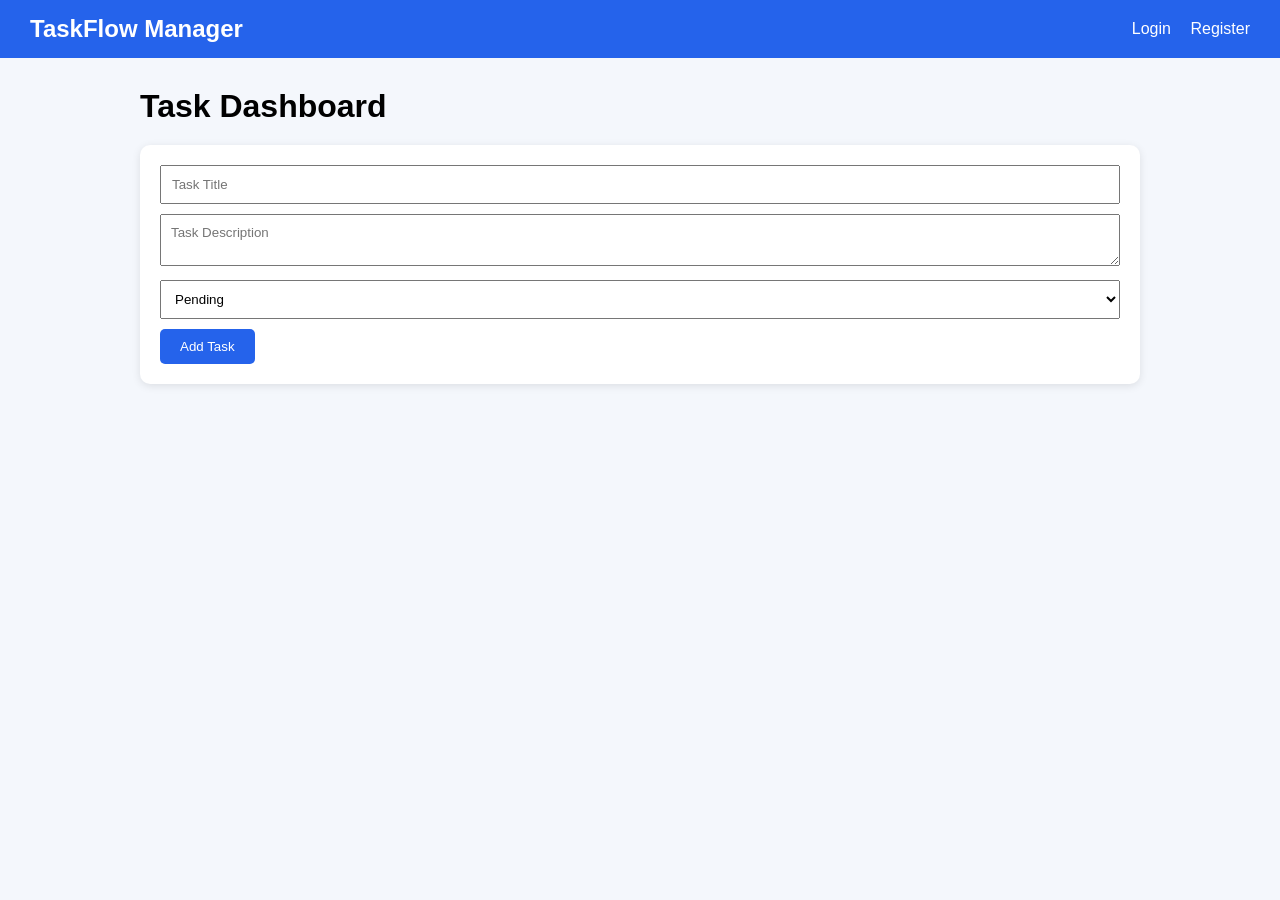
<file: frontend/index.html>
<!DOCTYPE html>
<html lang="en">
<head>
    <meta charset="UTF-8">
    <meta name="viewport" content="width=device-width, initial-scale=1.0">
    <title>Task Manager Dashboard</title>
    <link rel="stylesheet" href="style.css">
</head>
<body>

<nav>
    <h2>TaskFlow Manager</h2>

    <div>
        <a href="login.html">Login</a>
        <a href="register.html">Register</a>
    </div>
</nav>

<div class="container">

    <h1>Task Dashboard</h1>

    <div class="task-form">

        <input
            type="text"
            id="title"
            placeholder="Task Title">

        <textarea
            id="description"
            placeholder="Task Description"></textarea>

        <select id="status">
            <option>Pending</option>
            <option>In Progress</option>
            <option>Completed</option>
        </select>

        <button onclick="addTask()">
            Add Task
        </button>

    </div>

    <div id="taskList"></div>

</div>

<script src="script.js"></script>

</body>
</html>
</file>
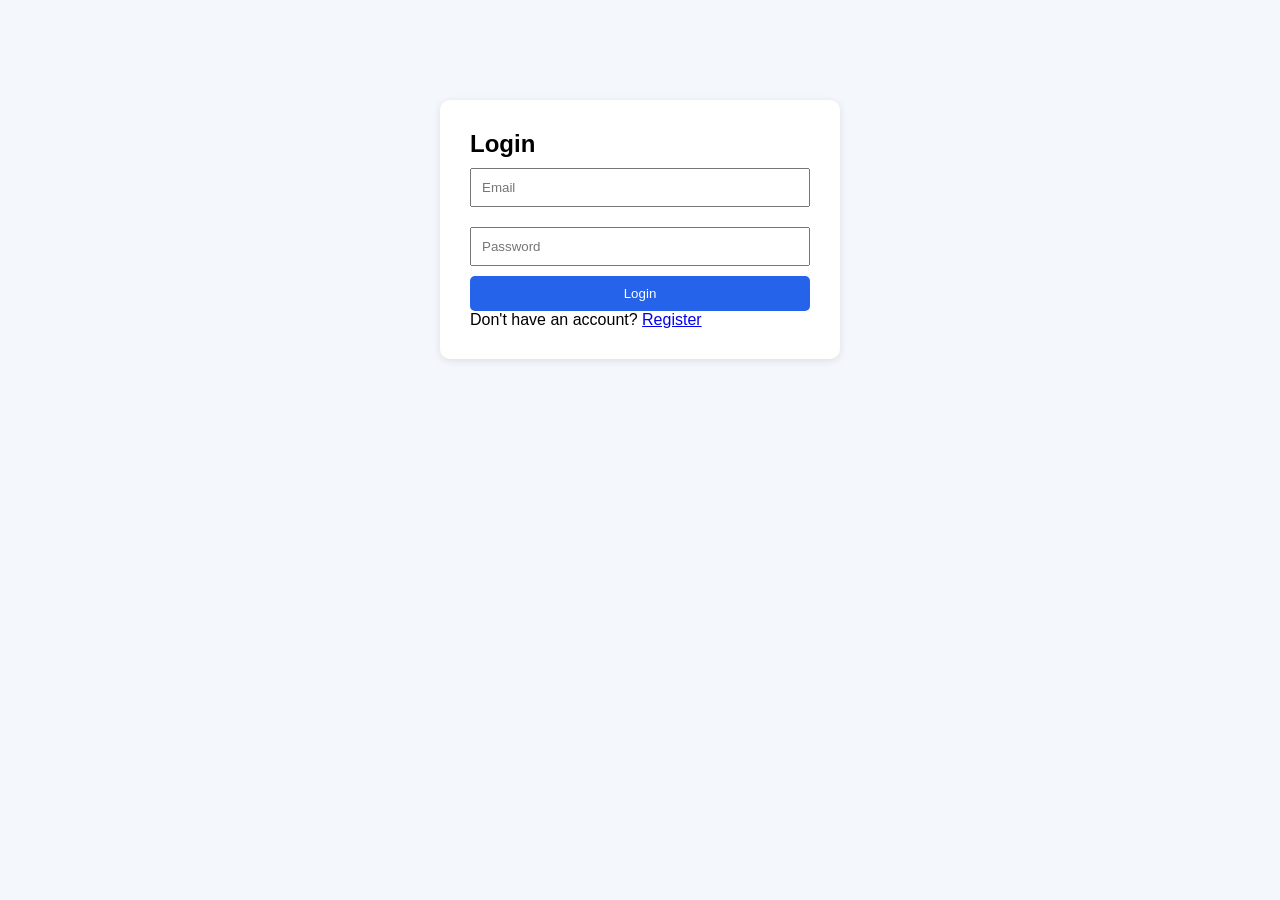
<file: frontend/login.html>
<!DOCTYPE html>
<html lang="en">
<head>
    <meta charset="UTF-8">
    <meta name="viewport" content="width=device-width, initial-scale=1.0">
    <title>Login</title>
    <link rel="stylesheet" href="style.css">
</head>
<body>

<div class="auth-container">

    <h2>Login</h2>

    <input
        type="email"
        placeholder="Email">

    <input
        type="password"
        placeholder="Password">

    <button>
        Login
    </button>

    <p>
        Don't have an account?
        <a href="register.html">Register</a>
    </p>

</div>

</body>
</html>
</file>
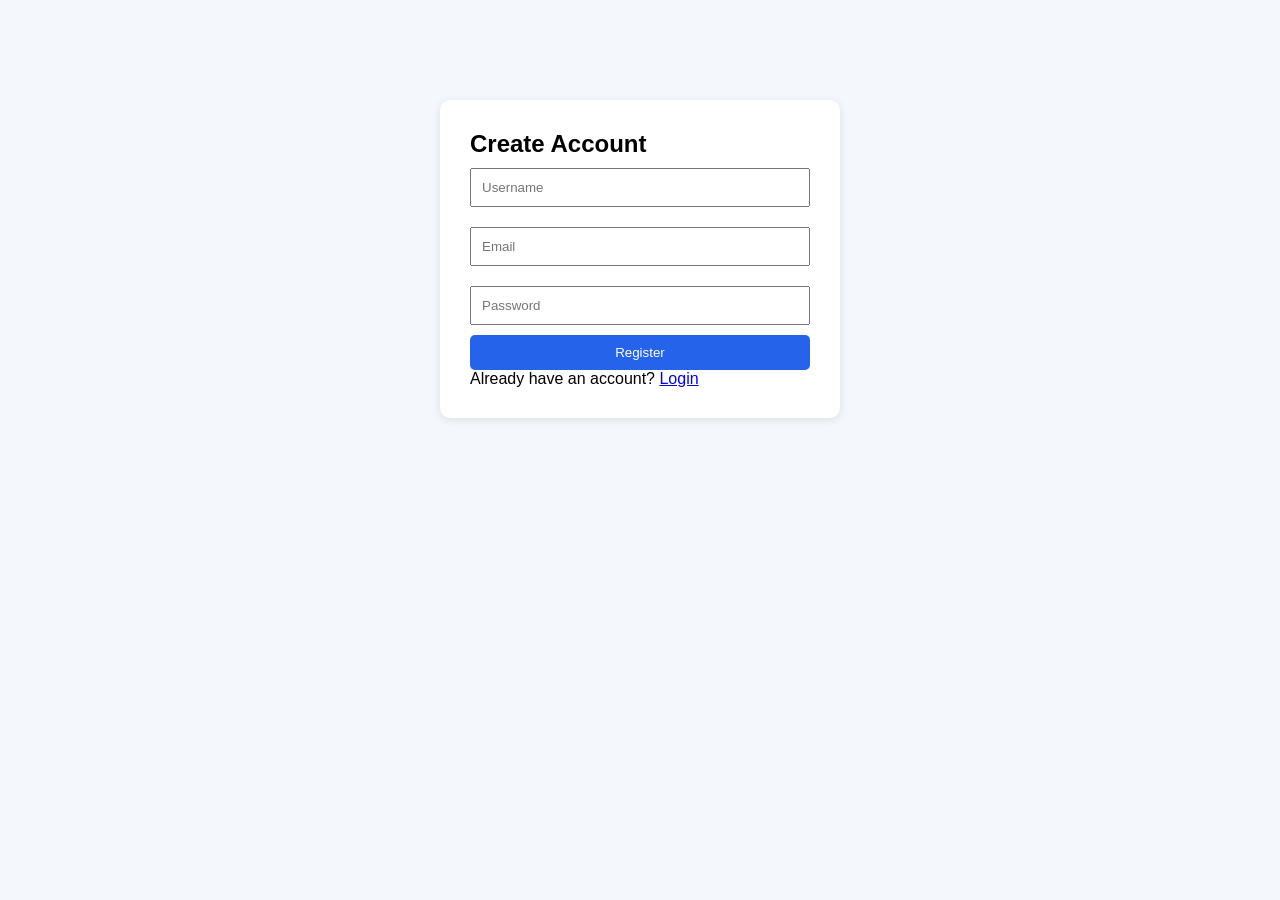
<file: frontend/register.html>
<!DOCTYPE html>
<html lang="en">
<head>
    <meta charset="UTF-8">
    <meta name="viewport" content="width=device-width, initial-scale=1.0">
    <title>Register</title>
    <link rel="stylesheet" href="style.css">
</head>
<body>

<div class="auth-container">

    <h2>Create Account</h2>

    <input
        type="text"
        placeholder="Username">

    <input
        type="email"
        placeholder="Email">

    <input
        type="password"
        placeholder="Password">

    <button>
        Register
    </button>

    <p>
        Already have an account?
        <a href="login.html">Login</a>
    </p>

</div>

</body>
</html>
</file>
<file: frontend/style.css>
*{
    margin:0;
    padding:0;
    box-sizing:border-box;
    font-family:Arial,sans-serif;
}

body{
    background:#f4f7fc;
}

nav{
    background:#2563eb;
    color:white;
    padding:15px 30px;

    display:flex;
    justify-content:space-between;
    align-items:center;
}

nav a{
    color:white;
    text-decoration:none;
    margin-left:15px;
}

.container{
    width:90%;
    max-width:1000px;
    margin:30px auto;
}

h1{
    margin-bottom:20px;
}

.task-form{
    background:white;
    padding:20px;
    border-radius:10px;
    box-shadow:0 2px 8px rgba(0,0,0,.1);
}

.task-form input,
.task-form textarea,
.task-form select{
    width:100%;
    padding:10px;
    margin-bottom:10px;
}

button{
    background:#2563eb;
    color:white;
    border:none;
    padding:10px 20px;
    cursor:pointer;
    border-radius:5px;
}

.task-card{
    background:white;
    margin-top:20px;
    padding:20px;
    border-radius:10px;
    box-shadow:0 2px 8px rgba(0,0,0,.1);
}

.auth-container{
    max-width:400px;
    margin:100px auto;
    background:white;
    padding:30px;
    border-radius:10px;
    box-shadow:0 2px 8px rgba(0,0,0,.1);
}

.auth-container input{
    width:100%;
    padding:10px;
    margin:10px 0;
}

.auth-container button{
    width:100%;
}

@media(max-width:768px){

    nav{
        flex-direction:column;
        gap:10px;
    }

}
</file>
